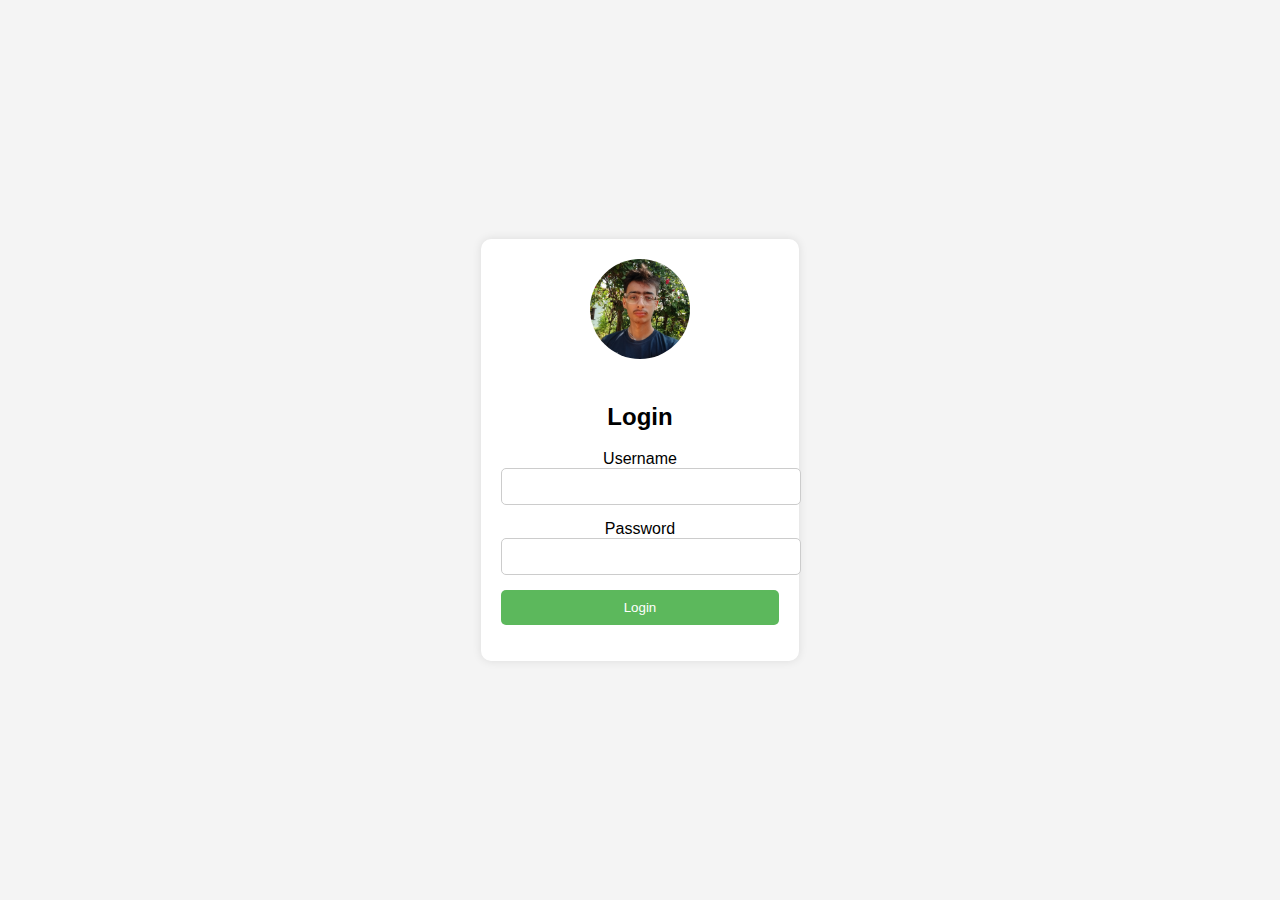
<file: index.html>
<!DOCTYPE html>
<html lang="en">
<head>
    <meta charset="UTF-8">
    <meta name="viewport" content="width=device-width, initial-scale=1.0">
    <title>Login Page</title>
    <link rel="stylesheet" href="style.css">
</head>
<body>
    <div class="container">
        <img src="Rythm.jpg" alt="Profile Image" class="profile-img">
        <h2>Login</h2>
        <form id="loginForm">
            <div class="input-group">
                <label for="username">Username</label>
                <input type="text" id="username" required>
            </div>
            <div class="input-group">
                <label for="password">Password</label>
                <input type="password" id="password" required>
            </div>
            <button type="submit">Login</button>
            <p id="error-message" class="error"></p>
        </form>
    </div>
    <script src="main.js"></script>
</body>
</html>
</file>
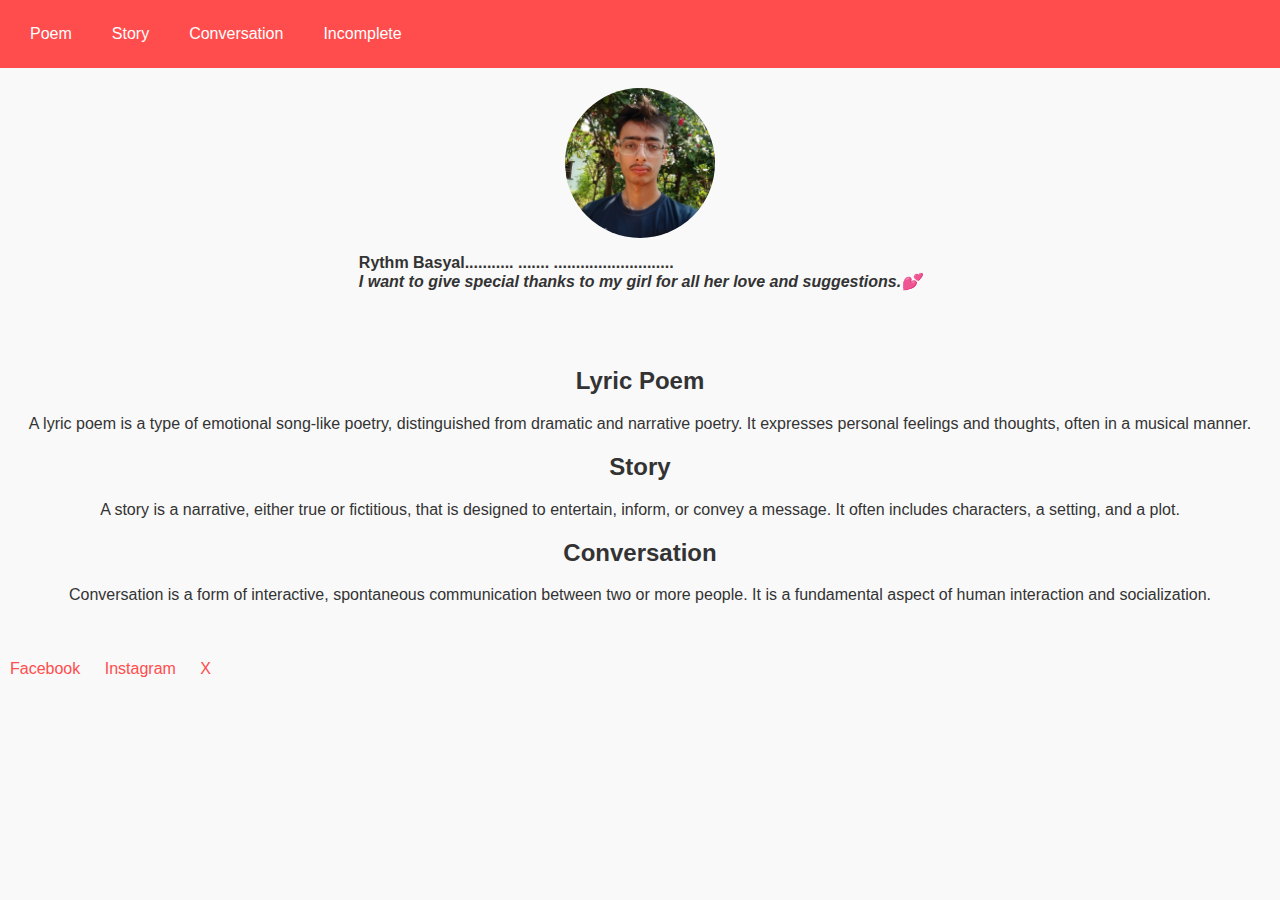
<file: home.html>
<!DOCTYPE html>
<html lang="en">
<head>
    <meta charset="UTF-8">
    <meta name="viewport" content="width=device-width, initial-scale=1.0">
    <title>Home Page</title>
    <style>
        body {
            font-family: 'Arial', sans-serif;
            margin: 0;
            padding: 0;
            background-color: #f9f9f9;
            color: #333;
        }
        header {
            background-color: #ff4d4d;
            padding: 10px;
            position: relative;
        }
        .navbar {
            display: flex;
            justify-content: space-between;
            align-items: center;
        }
        .burger {
            cursor: pointer;
            font-size: 30px;
            color: white;
        }
        .nav-links {
            display: none;
            flex-direction: column;
            position: absolute;
            top: 50px;
            left: 0;
            background-color: #ff4d4d;
            width: 100%;
        }
        .nav-links a {
            padding: 10px;
            color: white;
            text-decoration: none;
            text-align: center;
        }
        .nav-links a:hover {
            background-color: #ff6666;
        }
        .profile {
            display: flex;
            flex-direction: column;
            align-items: center;
            margin: 20px;
        }
        .profile img {
            border-radius: 50%;
            width: 150px;
            height: 150px;
        }
        .content {
            padding: 20px;
            text-align: center;
        }
        .social-icons {
            margin-top: 20px;
        }
        .social-icons a {
            margin: 0 10px;
            text-decoration: none;
            color: #ff4d4d;
            text-align: center;
           
        }
        @media (min-width: 600px) {
            .nav-links {
                display: flex;
                flex-direction: row;
                position: static;
                background-color: transparent;
            }
            .nav-links a {
                padding: 15px 20px;
            }
            .burger {
                display: none;
            }
        }
    </style>
</head>
<body>
    <header>
        <div class="navbar">
            <div class="burger" onclick="toggleNav()">☰</div>
            <div class="nav-links" id="navLinks">
                <a href="poem.html">Poem</a>
                <a href="story.html">Story</a>
                <a href="conversation.html">Conversation</a>
                <a href="incomplete.html">Incomplete</a>
            </div>
        </div>
    </header>
    <div class="profile">
        <img src="Rythm.jpg" alt="Rythm Basyal">
        <p><b>Rythm Basyal........... .......
        ...........................
        
        
        
        
        
        
        </b> <i> <br>
        <b> I want to give special thanks to my  girl for all her love and suggestions.💕</b>
 </i></p>
    </div>
    <div class="content">
        <h2>Lyric Poem</h2>
        <p>A lyric poem is a type of emotional song-like poetry, distinguished from dramatic and narrative poetry. It expresses personal feelings and thoughts, often in a musical manner.</p>
        <h2>Story</h2>
        <p>A story is a narrative, either true or fictitious, that is designed to entertain, inform, or convey a message. It often includes characters, a setting, and a plot.</p>
        <h2>Conversation</h2>
        <p>Conversation is a form of interactive, spontaneous communication between two or more people. It is a fundamental aspect of human interaction and socialization.</p>
    </div>
    <div class="social-icons">
        <a href="https://www.facebook.com/share/m4jftRYn7aHhka5U/"><i class="fa-brands fa-facebook-f"></i>Facebook</a>
        <a href="https://www.instagram.com/basyalrythm/profilecard/?igsh=MWxqdnI4eGhpazgxbQ=="><i class="fa fa-instagram"></i> Instagram</a>
        <a href="Rythm"><i class="fa fa-x"></i> X</a>
    </div>
    <script>
        function toggleNav() {
            const navLinks = document.getElementById('navLinks');
            navLinks.style.display = navLinks.style.display === 'flex' ? 'none' : 'flex';
        }
    </script>
</body>
</html>
</file>
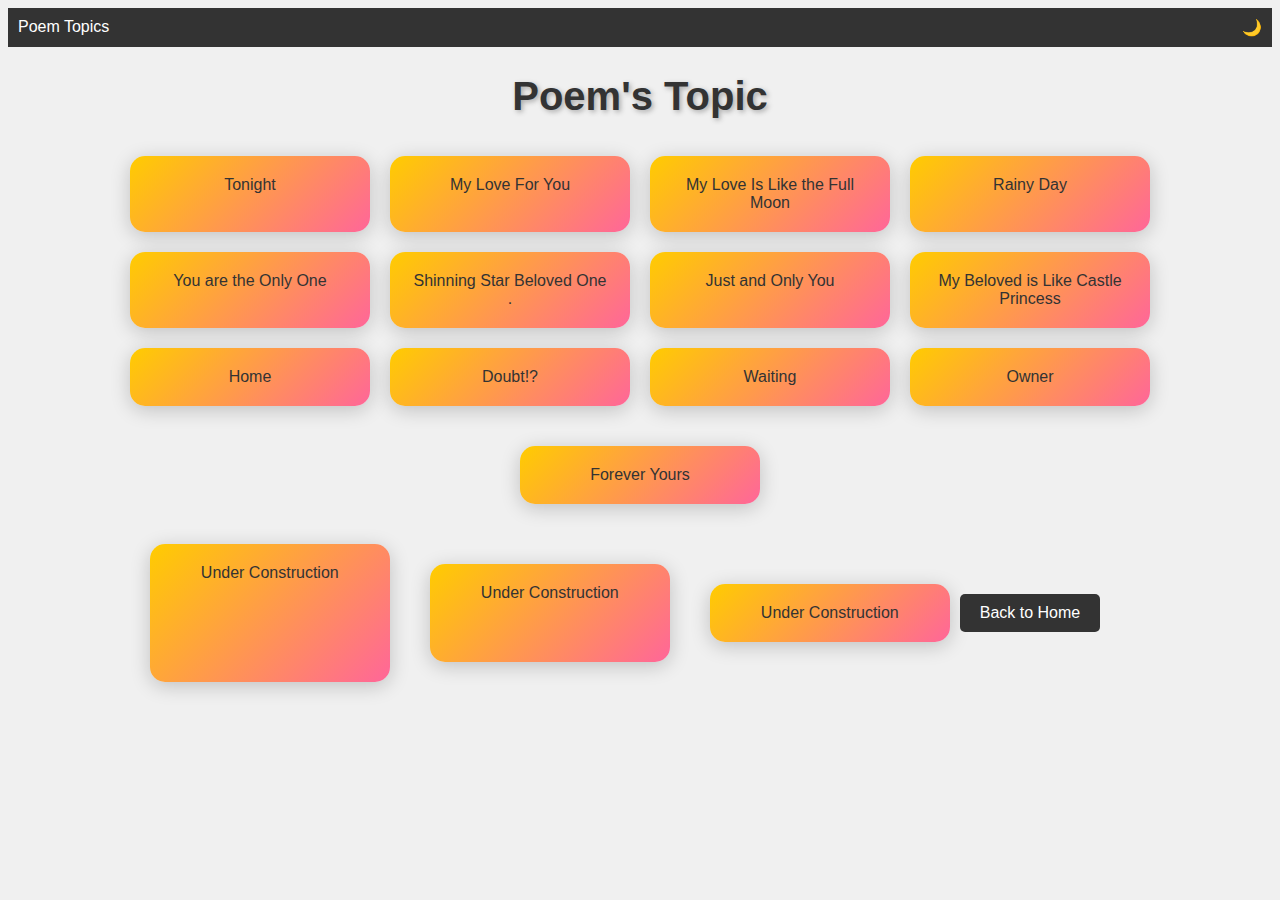
<file: poem.html>
<!DOCTYPE html>
<html lang="en">
<head>
    <meta charset="UTF-8">
    <meta name="viewport" content="width=device-width, initial-scale=1.0">
    <title>Poem</title>
    <style>
        body {
            font-family: 'Arial', sans-serif;
            background-color: #f0f0f0;
            color: #333;
            transition: background-color 0.5s, color 0.5s;
        }
        .navbar {
            display: flex;
            justify-content: space-between;
            padding: 10px;
            background-color: #333;
            color: white;
        }
        .navbar .toggle {
            cursor: pointer;
        }
        h1 {
            text-align: center;
            font-size: 2.5em;
            font-weight: bold;
            text-shadow: 2px 2px 5px #aaa;
        }
        .poem-container {
            display: flex;
            flex-wrap: wrap;
            justify-content: center;
            margin: 20px;
        }
        .poem-box {
            background: linear-gradient(135deg, #ffcc00, #ff6699);
            border-radius: 15px;
            margin: 10px;
            padding: 20px;
            width: 200px;
            text-align: center;
            box-shadow: 0 4px 20px rgba(0, 0, 0, 0.2);
            transition: transform 0.3s;
        }
        .poem-box:hover {
            transform: scale(1.05);
        }
        .poem-text {
            display: none;
            margin-top: 10px;
            font-size: 1.2em;
            color: #444;
            text-shadow: 1px 1px 3px #fff;
        }
        .back-button {
            display: block;
            margin: 20px auto;
            padding: 10px 20px;
            background-color: #333;
            color: white;
            text-align: center;
            border-radius: 5px;
            text-decoration: none;
        }
        .dark-mode {
            background-color: #1a1a1a;
            color: #f0f0f0;
        }
        .dark-mode .poem-box {
            background: linear-gradient(<blockquote>
              
            </blockquote>, white, red);
        }
    </style>
</head>
<body>
    <div class="navbar">
        <span>Poem Topics</span>
        <span class="toggle" onclick="toggleMode()">🌙</span>
    </div>
    <h1>Poem's Topic</h1>
    <div class="poem-container">
        <div class="poem-box" onclick="togglePoem(this)">
            Tonight 
            <div class="poem-text"> 
            Darling, tonight is the night we are together,<br><br>
With stars, the moon, and the sky above all.<br><br><br>

We are walking beneath the night sky,<br><br>
Bidding farewell to all stress and fear.<br><br><br>

I want to express my love for you,<br><br>
Which is greater than all the stars in the Milky Way.<br><br><br>

Let’s savor this beautiful moment,<br><br>
And be free from all the burdens of the world. <br><br><br>
            
            
            
            </div>
        </div>
        <div class="poem-box" onclick="togglePoem(this)">
            My Love For You
            <div class="poem-text">
              <br>
               
               Darling, Infinity is just a number border set by humans, <br><br>
              
              So, I will love you more than any measure found by them. <br><br><br>
              
              I know this world will end some day, <br><br>
              So, I will love you until every atom is destroyed. <br><br><br>
              Darling, if the whole world turns away from you, <br><br>
              I'll remain steadfast with eternal support for you. <br><br><br>
              If there were a machine to measure love,<br><br>
              I'm confident that infinity would be the result. <br><br><br>
              
              
              
              
              
              
              
            </div>
        </div>
        <div class="poem-box" onclick="togglePoem(this)">
            My Love Is Like the Full Moon
            <div class="poem-text">
              <br>
               
               My Love is Like the Full Moon, <br><br>
               Far from me but deep in my heart. <br><br><br>
               My Love is like the full moon, <br><br>
               Shinning in the crowd, with a face like an angel, a gift from god, a divine art.<br><br><br>
               
               Admiring it from afar
               with strong devotion, <br><br>
               Hoping to meet one day and hug you with love's sudden motion.<br><br><br>
               
               My love is like full moon, <br><br>
               Bringing cool breeze and light in the dark.<br><br><br>
               
               
               
               
               
               
              
            </div>
        </div>
        <div class="poem-box" onclick="togglePoem(this)">
            Rainy Day
            <div class="poem-text"><br><br>
            The wind is blowing fast with raindrops,<br><br>
            My heart is searching for you to dance. <br><br><br>
            Heavy rain is falling to the ground,<br><br>
            My heart wants you to stay around. <br><br><br>
            I want to feel the rain and hail, <br><br>
            we on an empty road in the rain.<br><br><br>
            
            The raindrops are increasing, <br><br>
            My heart is searching for you, my love.<br><br><br>
            
            
            </div>
        </div>
        <div class="poem-box" onclick="togglePoem(this)">
            You are the Only One
            <div class="poem-text">
              <br><br>
              
              

You are the only one, <br><br>
Whom I trust blindly, without doubt.
<br><br><br>
You are the only one,<br><br>
 With whom I want to share every joy and sorrow.<br><br><br>

You are the only one,<br><br>
 Whom I can truly call my love.<br><br><br>

You are the only one,<br><br>
 To whom I give all my loyality and love.<br><br><br>

You are the only one,<br><br>
The shining bright moon of my love life.<br><br><br>

You are the only one, <br><br>
Without you, I'd refuse even heaven itself. <br><br><br>

You are the only one, <br><br>
For whom I would fight, like in  Mahabharat and Ramayan.<br><br><br>

You are the only one,<br><br>
Beside whom the supernova looks dull.<br><br><br>

You are the only one,<br><br>
With the grace to be my wife.<br><br><br>
              
              
              
              
              
              
              
              
              
              
              
              
              
              
              
              
              
              
            </div>
        </div>
        <div class="poem-box" onclick="togglePoem(this)">
           Shinning Star Beloved One
           .
            <div class="poem-text"><br><br>
            
            Queen, you are my shinning star, <br><br>
            Who always shines in my heart. <br><br><br>
            Queen, you are my shinning star, <br><br>
            who has the power to heal my heart's imperfection. <br><br><br>
            
            My Queen, I love you so much; <br><br>
            Sadly, you are so high and shinny to see my love. <br><br><br>
            
            
            
            
            
 </div>
        </div>
        <div class="poem-box" onclick="togglePoem(this)">
            Just and Only You
            <div class="poem-text">
              <br><br>
Your eyes are so great, <br><br>
Even my favorite color has changed.<br><br><br>

I'm so deep in your memories; <br><br>
Eyes closed, but my heart feels a gentle breeze.<br><br><br>

I can't compete with the lord Ram  in Love,<br><br>
But for you, even hell  would not be terrifying to fall into.<br><br><br>

I want to say  "My Miss",<br><br>
Shall we go for date,  please?.<br><br><br>



I want you in every move I make,<br><br> Then even the world will be easy for me to Conquer.<br><br><br>

I can't be perfect for you,<br><br>
But I can be complete for you.<br><br><br>              
              
              
              
              
              
            </div>
        </div>
        <div class="poem-box" onclick="togglePoem(this)">
            My Beloved is Like Castle Princess
            <div class="poem-text">
              <br><br>
              Oh Miss! you are like a castle princess,<br><br>
You have a marvelous face with hair that shines like diamonds.<br><br><br>

Oh, my beloved, those glittering brown eyes, <br><br>
Every time I see them, flowers start to bloom on my heart's ground.<br><br><br>

I perceive you don't have long hair, <br><br>
But I am sure you have the most beautiful hair.<br><br> <br>

You look so complete in this college dress;<br><br>
 Even  the beauty of angels cannot compare to yours.<br><br><br>

One day, I will come to you on my horse, <br><br>
And I  will show you the entirety  of my heart.<br><br><br>
              
              
              
            </div>
        </div>
        <div class="poem-box" onclick="togglePoem(this)">
            Home
            <div class="poem-text">
              
<br><br>
              

Life is feeling more energetic,  <br><br>
Thinking isn't following the same pattern.  <br><br><br>

The moon is giving a happy smile,  <br><br>
Trees, animals, and family giving another life.  <br><br><br>

The mind is happy with all these things,  <br><br>
But why does the heart want to cry,  
Grabbing tightly to the present?  <br><br><br>

The wind is whispering in my ears, <br><br> 
The mind is enjoying without fear. <br><br><br> 

The words of grandparents feel better,  <br><br>
Without any love or fear for material things.  <br><br><br>

Every eye is giving pure love,  <br><br>
Without envy or jealousy.  <br><br><br>

Those tranquil sounds in the night,<br><br>
With a clear glance at the stars,  <br><br>
Far better than town's pollution, <br><br> 
Crowds, clubs, and bars.  <br><br><br>


              
              
              
              
              
              
              
            </div>
        </div>
        <div class="poem-box" onclick="togglePoem(this)">
            Doubt!?
            <div class="poem-text">
              
              <br><br>
              


Oh, my Miss! Don't doubt my love for you;  <br><br />
I'm too serious for you, in love. Please take it all.<br><br><br>

Don't ask me, Miss, when I'll be bored of you, <br><br>
Because people get bored of temporary things, but you are my priority for eternity.<br><br><br >

Oh, my queen! Don't try to be innocent by asking me who is my crush. <br><br>
Everything you possess, and everything you have, and all of you are only all and more for me than having crush.<br><br><br>

My Miss, please listen to me and give me one letter.  <br><br>
I'll be ready with you to spend my life forever.<br><br><br>

Now I hope you won't doubt me.<br><br>
 You are the only one with the grace to be my queen.
<br><br><br>
              
              
              
              
              
            </div>
        </div>
        <div class="poem-box" onclick="togglePoem(this)">
            Waiting
            <div class="poem-text">
              <br><br>
The clock is making noise every second,<br><br>
But my heart is lost in its own whirl.<br><br><br />

I'm experiencing a night longer than the day before,  <br><br>
My eyes want rest, but my heart still weep for your tone.<br><br><br>

Every day it feels like a burden for me,
<br><br>
 Your magical voice is the ultimate medicine for it.
<br><br><br>
I know your heart holds a little pain,<br><br> nothing more; but we can be friends.<br><br><br>

I won't be bored of you while waiting,  <br><br>
Just return back; I'll clear the meaning of loving without expecting.<br><br>

I want to see you soon,  <br><br>
Nothing more, but I pray to God to grant it to me as a gift.<br><br><br>

              
              
              
              
              
              
              
              
            </div>
        </div>
        <div class="poem-box" onclick="togglePoem(this)">
            Owner
            <div class="poem-text">
              Oh! My heart's owner,<br><br>
              Don't be too harsh.<br><br><br>
              
              Oh! My eye's owner, <br><br>
              My eyes have become slaves to you. <br><br><br>
              I'm a big fan of your ignoring attitude, My owner, <br><br>
              So, Don't stare at me like that, cause my heart races to fast. <br><br><br>
              Oh! My attention grabber, <br><br>
              I really feel bad when you ignore me after all efforts. <br><br><br>
              Owner, please say my name from your mouth, <br><br>
              But my heart is telling, I'll cry. <br><br><br>
              
              
              
              
            </div>
        </div>
    </div>
        <div class="poem-container">
        <div class="poem-box" onclick="togglePoem(this)">
            Forever Yours
            <div class="poem-text"> 
            <br><br>
            
            
I'm not that good at maths,  <br><br>
But I promise you, you'll never be my Ex.  <br><br><br>

If the world betrays you,  <br><br>
I'll remain with you, a fort for you.  <br><br><br>

I'm aware you're fragile-hearted;  <br><br>
Therefore, I'll protect you from every pain.  <br><br><br>

I'd rather die gazing at your happy face, <br><br>
Than live a noble life without you.  <br><br><br>

In Hindu belief, souls are reborn; <br><br> 
With you, my love, I seek liberation.  
<br><br><br>
I may stumble in expressing love,  <br><br>
But if I'm fortunate enough to show it, <br><br>
I assure to leave no scars on your soft heart's corners.  <br><br><br>


                    
                           
                               
                                   
                                    
                                    
            

            
            
            
            
            
            
            </div>
        </div>
                <div class="poem-container">
        <div class="poem-box" onclick="togglePoem(this)">
            Under Construction 
            <div class="poem-text"> 
            
            </div>
        </div>
                <div class="poem-container">
        <div class="poem-box" onclick="togglePoem(this)">
            Under Construction 
            <div class="poem-text"> 
            
            </div>
        </div>
                <div class="poem-container">
        <div class="poem-box" onclick="togglePoem(this)">
            Under Construction 
            <div class="poem-text"> 
            
            </div>
        </div>
    <a href="home.html" class="back-button">Back to Home</a>

</body>
    <script>
        function togglePoem(element) {
            const poemText = element.querySelector('.poem-text');
            poemText.style.display = poemText.style.display === 'block' ? 'none' : 'block';
        }

        function toggleMode() {
            document.body.classList.toggle('dark-mode');
        }
    </script>

</html>
</file>
<file: style.css>
body {
    font-family: Arial, sans-serif;
    background-color: #f4f4f4;
    display: flex;
    justify-content: center;
    align-items: center;
    height: 100vh;
    margin: 0;
}

.container {
    background: white;
    padding: 20px;
    border-radius: 10px;
    box-shadow: 0 0 10px rgba(0, 0, 0, 0.1);
    text-align: center;
}

.profile-img {
    width: 100px;
    height: 100px;
    border-radius: 50%;
    margin-bottom: 20px;
}

.input-group {
    margin-bottom: 15px;
}

input {
    width: 100%;
    padding: 10px;
    border: 1px solid #ccc;
    border-radius: 5px;
}

button {
    width: 100%;
    padding: 10px;
    background-color: #5cb85c;
    color: white;
    border: none;
    border-radius: 5px;
    cursor: pointer;
}

button:hover {
    background-color: #4cae4c;
}

.error {
    color: red;
    margin-top: 10px;
}
</file>
